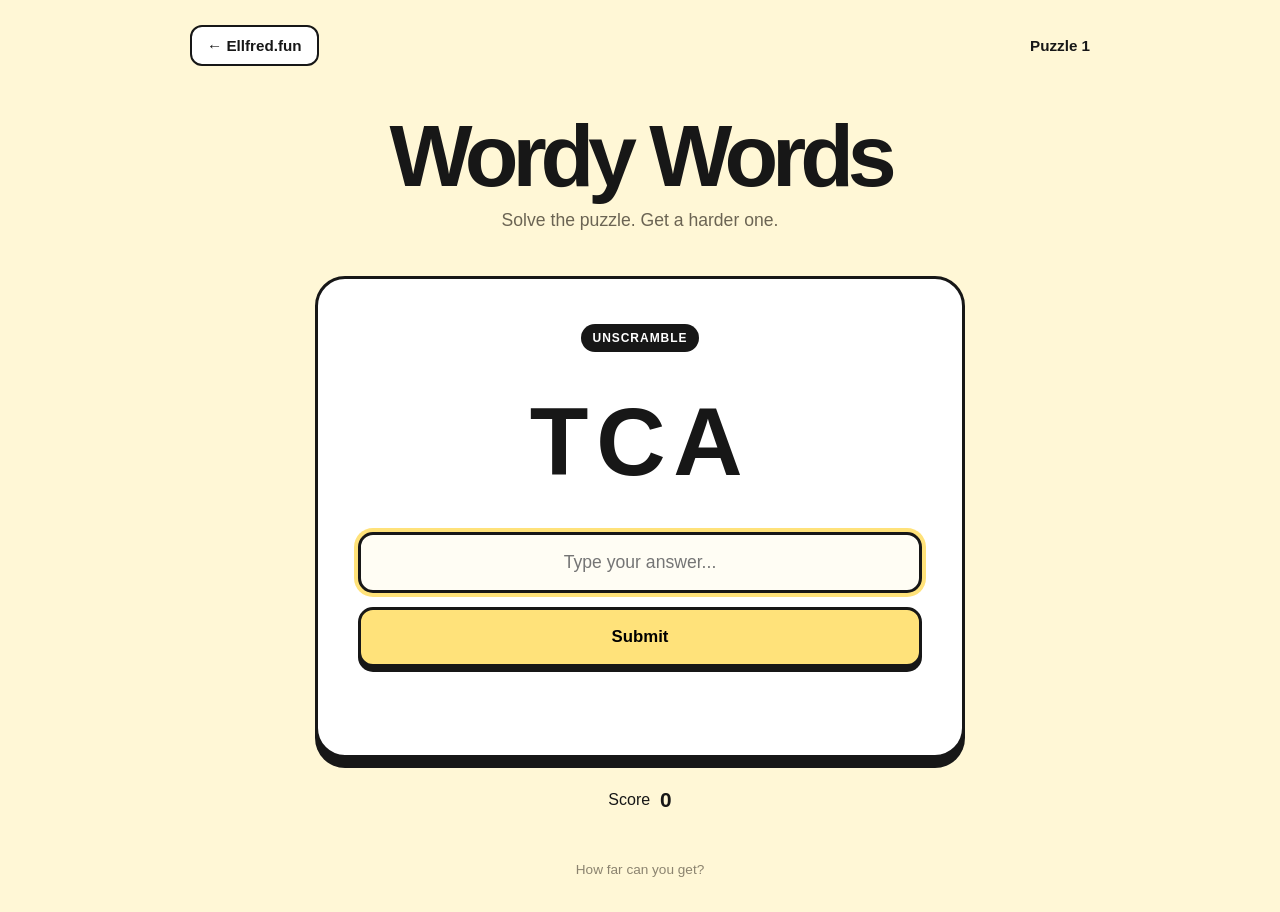
<file: wordywords/index.html>
<!DOCTYPE html>
<html lang="en">
<head>
    <meta charset="UTF-8">
    <meta name="viewport" content="width=device-width, initial-scale=1.0">

    <title>Wordy Words</title>

    <link rel="stylesheet" href="style.css">
</head>

<body>

    <main class="game">

        <header class="game-header">
            <a href="../" class="back-button">← Ellfred.fun</a>

            <div class="progress">
                Puzzle <span id="puzzle-number">1</span>
            </div>
        </header>


        <section class="game-content">

            <h1>Wordy Words</h1>

            <p class="subtitle">
                Solve the puzzle. Get a harder one.
            </p>


            <div class="puzzle-card">

                <div id="puzzle-type" class="puzzle-type">
                    WORD PUZZLE
                </div>

                <div id="puzzle-question" class="puzzle-question">
                    Loading...
                </div>

                <input
                    type="text"
                    id="answer"
                    placeholder="Type your answer..."
                    autocomplete="off"
                    spellcheck="false"
                >

                <button id="submit-button">
                    Submit
                </button>

                <p id="feedback" class="feedback"></p>

            </div>


            <div class="score">
                <span>Score</span>
                <strong id="score">0</strong>
            </div>

        </section>


        <footer>
            <p>How far can you get?</p>
        </footer>

    </main>


    <script src="puzzles.js"></script>
    <script src="script.js"></script>

</body>
</html>
</file>
<file: wordywords/style.css>
/* =========================================================
   WORDY WORDS
   Main Styles
========================================================= */


/* =========================================================
   RESET
========================================================= */

* {
    box-sizing: border-box;
    margin: 0;
    padding: 0;
}


/* =========================================================
   PAGE
========================================================= */

body {
    min-height: 100vh;

    font-family: Arial, Helvetica, sans-serif;

    background: #fff7d6;
    color: #171717;

    display: flex;
    justify-content: center;
}


/* =========================================================
   GAME CONTAINER
========================================================= */

.game {
    width: min(900px, 92%);
    min-height: 100vh;

    display: flex;
    flex-direction: column;

    padding: 25px 0 35px;
}


/* =========================================================
   HEADER
========================================================= */

.game-header {
    display: flex;
    justify-content: space-between;
    align-items: center;
}


.back-button {
    color: #171717;
    text-decoration: none;

    font-weight: 700;
    font-size: 0.95rem;

    padding: 10px 15px;

    border: 2px solid #171717;
    border-radius: 12px;

    background: white;

    transition: transform 0.15s ease;
}


.back-button:hover {
    transform: translateY(-2px);
}


.progress {
    font-weight: 700;
    font-size: 0.95rem;
}


/* =========================================================
   MAIN CONTENT
========================================================= */

.game-content {
    flex: 1;

    display: flex;
    flex-direction: column;
    align-items: center;
    justify-content: center;

    text-align: center;

    padding: 50px 0;
}


.game-content h1 {
    font-size: clamp(3rem, 8vw, 5.5rem);

    font-weight: 900;

    letter-spacing: -0.07em;

    line-height: 0.9;
}


.subtitle {
    margin-top: 15px;

    color: #6b6453;

    font-size: 1.1rem;
}


/* =========================================================
   PUZZLE CARD
========================================================= */

.puzzle-card {
    width: min(650px, 100%);

    margin-top: 45px;

    padding: 45px 40px;

    background: white;

    border: 3px solid #171717;

    border-radius: 30px;

    box-shadow: 0 10px 0 #171717;
}


/* =========================================================
   PUZZLE TYPE
========================================================= */

.puzzle-type {
    display: inline-block;

    padding: 7px 12px;

    border-radius: 999px;

    background: #171717;
    color: white;

    font-size: 0.75rem;

    font-weight: 800;

    letter-spacing: 0.08em;
}


/* =========================================================
   PUZZLE QUESTION
========================================================= */

.puzzle-question {
    margin: 35px 0;

    font-size: clamp(3rem, 10vw, 6rem);

    font-weight: 900;

    letter-spacing: 0.08em;

    word-break: break-word;
}


/* =========================================================
   ANSWER INPUT
========================================================= */

#answer {
    width: 100%;

    padding: 17px 20px;

    font-size: 1.1rem;

    font-family: inherit;

    text-align: center;

    border: 3px solid #171717;

    border-radius: 15px;

    outline: none;

    background: #fffdf4;
}


#answer:focus {
    box-shadow: 0 0 0 4px #ffe27a;
}


/* =========================================================
   SUBMIT BUTTON
========================================================= */

#submit-button {
    width: 100%;

    margin-top: 14px;

    padding: 17px;

    font-family: inherit;

    font-size: 1.05rem;

    font-weight: 800;

    border: 3px solid #171717;

    border-radius: 15px;

    background: #ffe27a;

    cursor: pointer;

    box-shadow: 0 5px 0 #171717;

    transition:
        transform 0.1s ease,
        box-shadow 0.1s ease;
}


#submit-button:hover {
    transform: translateY(-2px);

    box-shadow: 0 7px 0 #171717;
}


#submit-button:active {
    transform: translateY(3px);

    box-shadow: 0 2px 0 #171717;
}


/* =========================================================
   FEEDBACK
========================================================= */

.feedback {
    min-height: 25px;

    margin-top: 18px;

    font-weight: 800;

    font-size: 1rem;
}


/* =========================================================
   SCORE
========================================================= */

.score {
    margin-top: 30px;

    display: flex;
    gap: 10px;

    align-items: center;

    font-size: 1rem;
}


.score strong {
    font-size: 1.3rem;
}


/* =========================================================
   FOOTER
========================================================= */

footer {
    text-align: center;

    color: #8b836f;

    font-size: 0.85rem;
}


/* =========================================================
   MOBILE
========================================================= */

@media (max-width: 600px) {

    .game {
        width: 90%;
    }

    .puzzle-card {
        padding: 30px 20px;
    }

    .puzzle-question {
        margin: 25px 0;
    }

}
</file>
